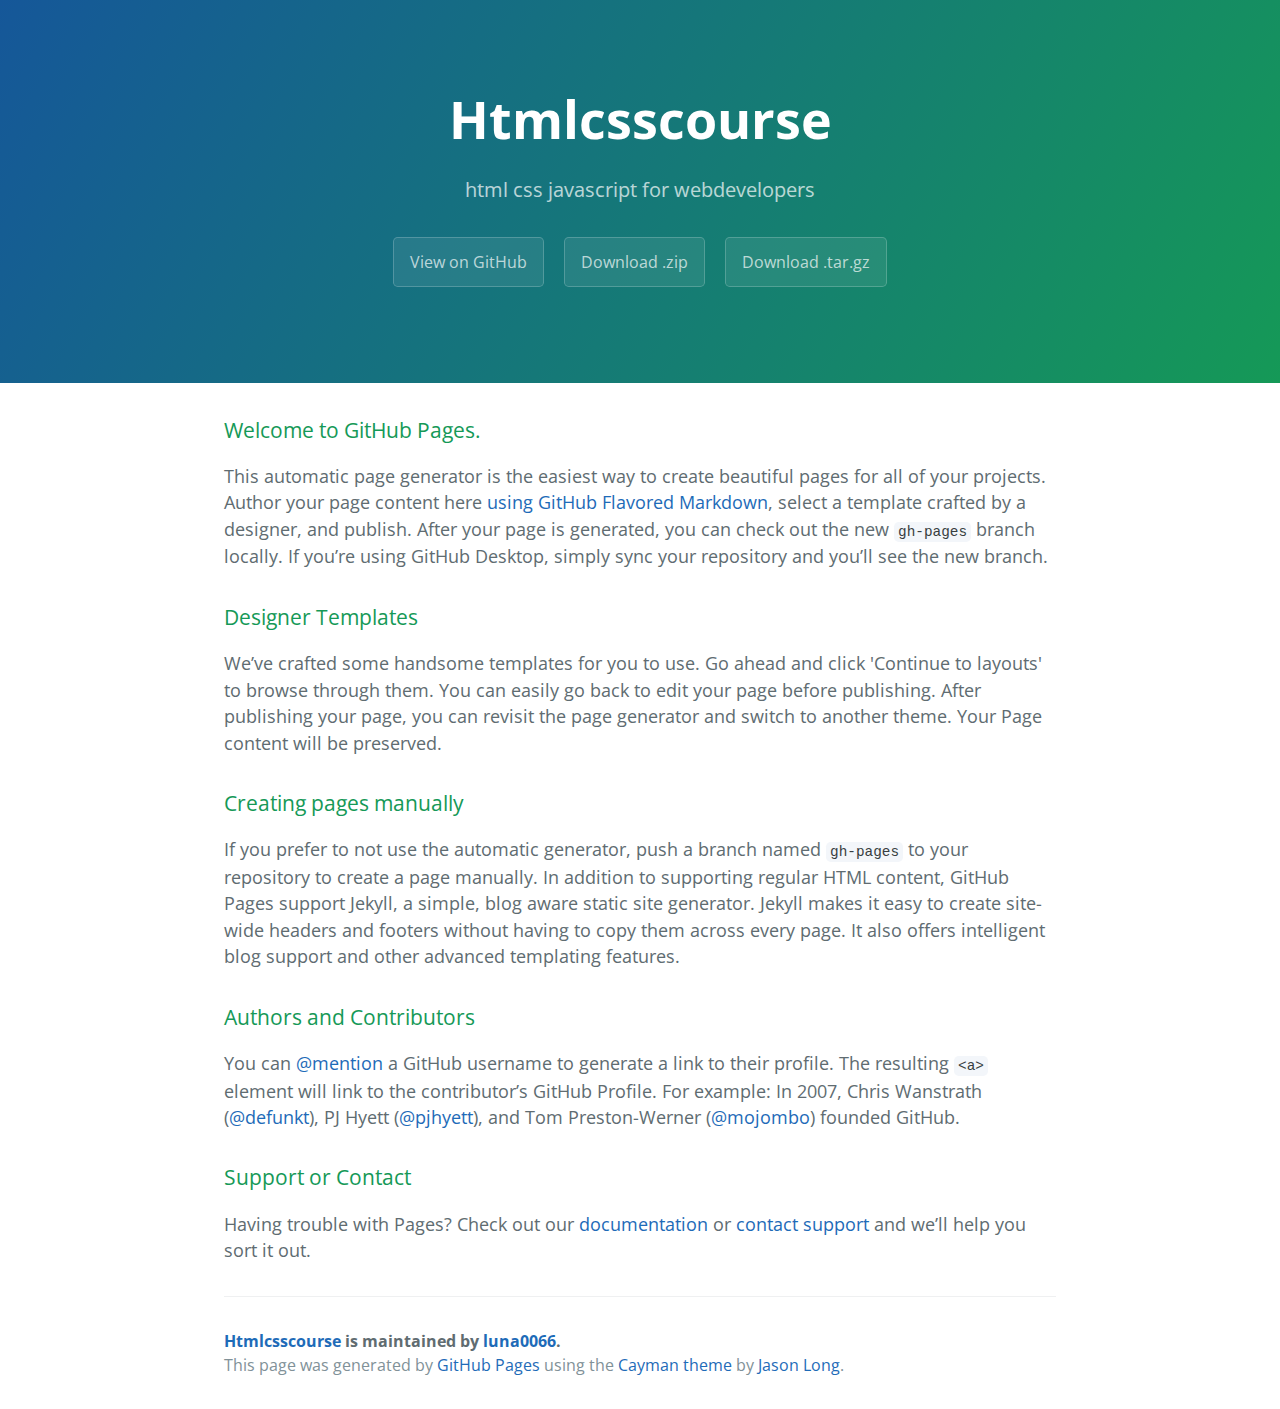
<file: index.html>
<!DOCTYPE html>
<html lang="en-us">
  <head>
    <meta charset="UTF-8">
    <title>Htmlcsscourse by luna0066</title>
    <meta name="viewport" content="width=device-width, initial-scale=1">
    <link rel="stylesheet" type="text/css" href="stylesheets/normalize.css" media="screen">
    <link href='https://fonts.googleapis.com/css?family=Open+Sans:400,700' rel='stylesheet' type='text/css'>
    <link rel="stylesheet" type="text/css" href="stylesheets/stylesheet.css" media="screen">
    <link rel="stylesheet" type="text/css" href="stylesheets/github-light.css" media="screen">
  </head>
  <body>
    <section class="page-header">
      <h1 class="project-name">Htmlcsscourse</h1>
      <h2 class="project-tagline">html css javascript for webdevelopers</h2>
      <a href="https://github.com/luna0066/htmlCssCourse" class="btn">View on GitHub</a>
      <a href="https://github.com/luna0066/htmlCssCourse/zipball/master" class="btn">Download .zip</a>
      <a href="https://github.com/luna0066/htmlCssCourse/tarball/master" class="btn">Download .tar.gz</a>
    </section>

    <section class="main-content">
      <h3>
<a id="welcome-to-github-pages" class="anchor" href="#welcome-to-github-pages" aria-hidden="true"><span aria-hidden="true" class="octicon octicon-link"></span></a>Welcome to GitHub Pages.</h3>

<p>This automatic page generator is the easiest way to create beautiful pages for all of your projects. Author your page content here <a href="https://guides.github.com/features/mastering-markdown/">using GitHub Flavored Markdown</a>, select a template crafted by a designer, and publish. After your page is generated, you can check out the new <code>gh-pages</code> branch locally. If you’re using GitHub Desktop, simply sync your repository and you’ll see the new branch.</p>

<h3>
<a id="designer-templates" class="anchor" href="#designer-templates" aria-hidden="true"><span aria-hidden="true" class="octicon octicon-link"></span></a>Designer Templates</h3>

<p>We’ve crafted some handsome templates for you to use. Go ahead and click 'Continue to layouts' to browse through them. You can easily go back to edit your page before publishing. After publishing your page, you can revisit the page generator and switch to another theme. Your Page content will be preserved.</p>

<h3>
<a id="creating-pages-manually" class="anchor" href="#creating-pages-manually" aria-hidden="true"><span aria-hidden="true" class="octicon octicon-link"></span></a>Creating pages manually</h3>

<p>If you prefer to not use the automatic generator, push a branch named <code>gh-pages</code> to your repository to create a page manually. In addition to supporting regular HTML content, GitHub Pages support Jekyll, a simple, blog aware static site generator. Jekyll makes it easy to create site-wide headers and footers without having to copy them across every page. It also offers intelligent blog support and other advanced templating features.</p>

<h3>
<a id="authors-and-contributors" class="anchor" href="#authors-and-contributors" aria-hidden="true"><span aria-hidden="true" class="octicon octicon-link"></span></a>Authors and Contributors</h3>

<p>You can <a href="https://help.github.com/articles/basic-writing-and-formatting-syntax/#mentioning-users-and-teams" class="user-mention">@mention</a> a GitHub username to generate a link to their profile. The resulting <code>&lt;a&gt;</code> element will link to the contributor’s GitHub Profile. For example: In 2007, Chris Wanstrath (<a href="https://github.com/defunkt" class="user-mention">@defunkt</a>), PJ Hyett (<a href="https://github.com/pjhyett" class="user-mention">@pjhyett</a>), and Tom Preston-Werner (<a href="https://github.com/mojombo" class="user-mention">@mojombo</a>) founded GitHub.</p>

<h3>
<a id="support-or-contact" class="anchor" href="#support-or-contact" aria-hidden="true"><span aria-hidden="true" class="octicon octicon-link"></span></a>Support or Contact</h3>

<p>Having trouble with Pages? Check out our <a href="https://help.github.com/pages">documentation</a> or <a href="https://github.com/contact">contact support</a> and we’ll help you sort it out.</p>

      <footer class="site-footer">
        <span class="site-footer-owner"><a href="https://github.com/luna0066/htmlCssCourse">Htmlcsscourse</a> is maintained by <a href="https://github.com/luna0066">luna0066</a>.</span>

        <span class="site-footer-credits">This page was generated by <a href="https://pages.github.com">GitHub Pages</a> using the <a href="https://github.com/jasonlong/cayman-theme">Cayman theme</a> by <a href="https://twitter.com/jasonlong">Jason Long</a>.</span>
      </footer>

    </section>

  
  </body>
</html>
</file>
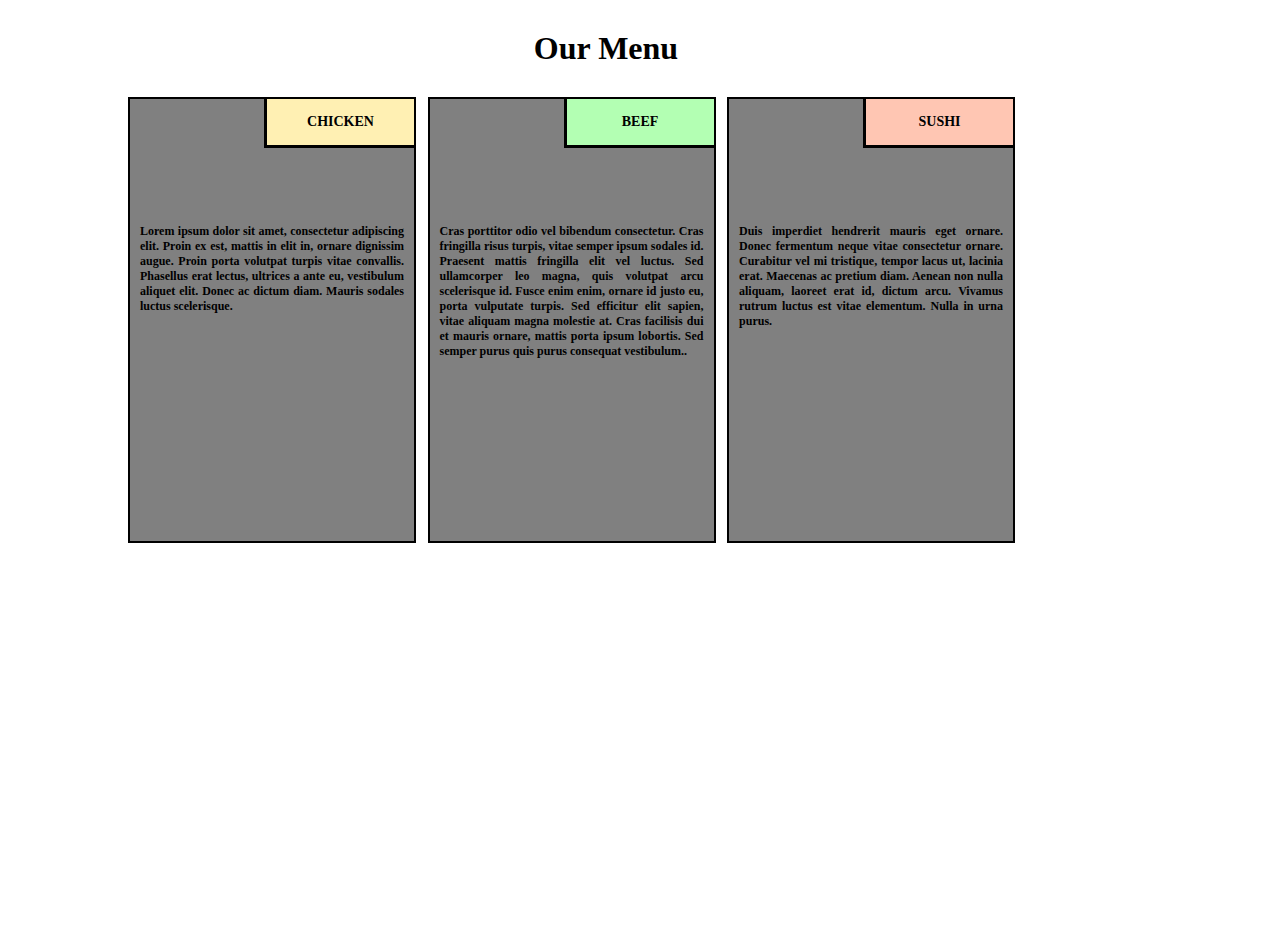
<file: module2/index.html>
<html>
	<header>
		<meta charset="utf-8">
		<meta name="viewport" content="width= device-width, initial-scale = 1">
		<link rel="stylesheet" type="text/css" href="css/styles.css">
		<title>My Menu</title>
	</header>
	<body>
			<h1 >Our Menu</h1>
			<div id="container">
			
				
				<div id="menu1" class="box col-lg-3 col-md-6 col-sm-12">		
					<div id="s1" class="titleMenu">CHICKEN</div>
					<p id="p1" >
						
						Lorem ipsum dolor sit amet, consectetur adipiscing elit. Proin ex est, mattis in elit in, ornare dignissim augue. Proin porta volutpat turpis vitae convallis. Phasellus erat lectus, ultrices a ante eu, vestibulum aliquet elit. Donec ac dictum diam. Mauris sodales luctus scelerisque.
					</p>
				</div>	
				<div id="menu2" class="box col-lg-3 col-md-6 col-sm-12">
					<div id="s2" class="titleMenu">BEEF</div>
					<p id="p2">
						Cras porttitor odio vel bibendum consectetur. Cras fringilla risus turpis, vitae semper ipsum sodales id. Praesent mattis fringilla elit vel luctus. Sed ullamcorper leo magna, quis volutpat arcu scelerisque id. Fusce enim enim, ornare id justo eu, porta vulputate turpis. Sed efficitur elit sapien, vitae aliquam magna molestie at. Cras facilisis dui et mauris ornare, mattis porta ipsum lobortis. Sed semper purus quis purus consequat vestibulum..
					</p>
				</div>
				<div id="menu3" class="box col-lg-3 col-md-12 col-sm-12">
					<div id="s3" class="titleMenu">SUSHI</div>
					<p id="p3">
						Duis imperdiet hendrerit mauris eget ornare. Donec fermentum neque vitae consectetur ornare. Curabitur vel mi tristique, tempor lacus ut, lacinia erat. Maecenas ac pretium diam. Aenean non nulla aliquam, laoreet erat id, dictum arcu. Vivamus rutrum luctus est vitae elementum. Nulla in urna purus.
					</p>
				</div>
		</div>	
	</body>
</html>
</file>
<file: stylesheets/stylesheet.css>
* {
  box-sizing: border-box; }

body {
  padding: 0;
  margin: 0;
  font-family: "Open Sans", "Helvetica Neue", Helvetica, Arial, sans-serif;
  font-size: 16px;
  line-height: 1.5;
  color: #606c71; }

a {
  color: #1e6bb8;
  text-decoration: none; }
  a:hover {
    text-decoration: underline; }

.btn {
  display: inline-block;
  margin-bottom: 1rem;
  color: rgba(255, 255, 255, 0.7);
  background-color: rgba(255, 255, 255, 0.08);
  border-color: rgba(255, 255, 255, 0.2);
  border-style: solid;
  border-width: 1px;
  border-radius: 0.3rem;
  transition: color 0.2s, background-color 0.2s, border-color 0.2s; }
  .btn + .btn {
    margin-left: 1rem; }

.btn:hover {
  color: rgba(255, 255, 255, 0.8);
  text-decoration: none;
  background-color: rgba(255, 255, 255, 0.2);
  border-color: rgba(255, 255, 255, 0.3); }

@media screen and (min-width: 64em) {
  .btn {
    padding: 0.75rem 1rem; } }

@media screen and (min-width: 42em) and (max-width: 64em) {
  .btn {
    padding: 0.6rem 0.9rem;
    font-size: 0.9rem; } }

@media screen and (max-width: 42em) {
  .btn {
    display: block;
    width: 100%;
    padding: 0.75rem;
    font-size: 0.9rem; }
    .btn + .btn {
      margin-top: 1rem;
      margin-left: 0; } }

.page-header {
  color: #fff;
  text-align: center;
  background-color: #159957;
  background-image: linear-gradient(120deg, #155799, #159957); }

@media screen and (min-width: 64em) {
  .page-header {
    padding: 5rem 6rem; } }

@media screen and (min-width: 42em) and (max-width: 64em) {
  .page-header {
    padding: 3rem 4rem; } }

@media screen and (max-width: 42em) {
  .page-header {
    padding: 2rem 1rem; } }

.project-name {
  margin-top: 0;
  margin-bottom: 0.1rem; }

@media screen and (min-width: 64em) {
  .project-name {
    font-size: 3.25rem; } }

@media screen and (min-width: 42em) and (max-width: 64em) {
  .project-name {
    font-size: 2.25rem; } }

@media screen and (max-width: 42em) {
  .project-name {
    font-size: 1.75rem; } }

.project-tagline {
  margin-bottom: 2rem;
  font-weight: normal;
  opacity: 0.7; }

@media screen and (min-width: 64em) {
  .project-tagline {
    font-size: 1.25rem; } }

@media screen and (min-width: 42em) and (max-width: 64em) {
  .project-tagline {
    font-size: 1.15rem; } }

@media screen and (max-width: 42em) {
  .project-tagline {
    font-size: 1rem; } }

.main-content :first-child {
  margin-top: 0; }
.main-content img {
  max-width: 100%; }
.main-content h1, .main-content h2, .main-content h3, .main-content h4, .main-content h5, .main-content h6 {
  margin-top: 2rem;
  margin-bottom: 1rem;
  font-weight: normal;
  color: #159957; }
.main-content p {
  margin-bottom: 1em; }
.main-content code {
  padding: 2px 4px;
  font-family: Consolas, "Liberation Mono", Menlo, Courier, monospace;
  font-size: 0.9rem;
  color: #383e41;
  background-color: #f3f6fa;
  border-radius: 0.3rem; }
.main-content pre {
  padding: 0.8rem;
  margin-top: 0;
  margin-bottom: 1rem;
  font: 1rem Consolas, "Liberation Mono", Menlo, Courier, monospace;
  color: #567482;
  word-wrap: normal;
  background-color: #f3f6fa;
  border: solid 1px #dce6f0;
  border-radius: 0.3rem; }
  .main-content pre > code {
    padding: 0;
    margin: 0;
    font-size: 0.9rem;
    color: #567482;
    word-break: normal;
    white-space: pre;
    background: transparent;
    border: 0; }
.main-content .highlight {
  margin-bottom: 1rem; }
  .main-content .highlight pre {
    margin-bottom: 0;
    word-break: normal; }
.main-content .highlight pre, .main-content pre {
  padding: 0.8rem;
  overflow: auto;
  font-size: 0.9rem;
  line-height: 1.45;
  border-radius: 0.3rem; }
.main-content pre code, .main-content pre tt {
  display: inline;
  max-width: initial;
  padding: 0;
  margin: 0;
  overflow: initial;
  line-height: inherit;
  word-wrap: normal;
  background-color: transparent;
  border: 0; }
  .main-content pre code:before, .main-content pre code:after, .main-content pre tt:before, .main-content pre tt:after {
    content: normal; }
.main-content ul, .main-content ol {
  margin-top: 0; }
.main-content blockquote {
  padding: 0 1rem;
  margin-left: 0;
  color: #819198;
  border-left: 0.3rem solid #dce6f0; }
  .main-content blockquote > :first-child {
    margin-top: 0; }
  .main-content blockquote > :last-child {
    margin-bottom: 0; }
.main-content table {
  display: block;
  width: 100%;
  overflow: auto;
  word-break: normal;
  word-break: keep-all; }
  .main-content table th {
    font-weight: bold; }
  .main-content table th, .main-content table td {
    padding: 0.5rem 1rem;
    border: 1px solid #e9ebec; }
.main-content dl {
  padding: 0; }
  .main-content dl dt {
    padding: 0;
    margin-top: 1rem;
    font-size: 1rem;
    font-weight: bold; }
  .main-content dl dd {
    padding: 0;
    margin-bottom: 1rem; }
.main-content hr {
  height: 2px;
  padding: 0;
  margin: 1rem 0;
  background-color: #eff0f1;
  border: 0; }

@media screen and (min-width: 64em) {
  .main-content {
    max-width: 64rem;
    padding: 2rem 6rem;
    margin: 0 auto;
    font-size: 1.1rem; } }

@media screen and (min-width: 42em) and (max-width: 64em) {
  .main-content {
    padding: 2rem 4rem;
    font-size: 1.1rem; } }

@media screen and (max-width: 42em) {
  .main-content {
    padding: 2rem 1rem;
    font-size: 1rem; } }

.site-footer {
  padding-top: 2rem;
  margin-top: 2rem;
  border-top: solid 1px #eff0f1; }

.site-footer-owner {
  display: block;
  font-weight: bold; }

.site-footer-credits {
  color: #819198; }

@media screen and (min-width: 64em) {
  .site-footer {
    font-size: 1rem; } }

@media screen and (min-width: 42em) and (max-width: 64em) {
  .site-footer {
    font-size: 1rem; } }

@media screen and (max-width: 42em) {
  .site-footer {
    font-size: 0.9rem; } }
</file>
<file: stylesheets/github-light.css>
/*
The MIT License (MIT)

Copyright (c) 2016 GitHub, Inc.

Permission is hereby granted, free of charge, to any person obtaining a copy
of this software and associated documentation files (the "Software"), to deal
in the Software without restriction, including without limitation the rights
to use, copy, modify, merge, publish, distribute, sublicense, and/or sell
copies of the Software, and to permit persons to whom the Software is
furnished to do so, subject to the following conditions:

The above copyright notice and this permission notice shall be included in all
copies or substantial portions of the Software.

THE SOFTWARE IS PROVIDED "AS IS", WITHOUT WARRANTY OF ANY KIND, EXPRESS OR
IMPLIED, INCLUDING BUT NOT LIMITED TO THE WARRANTIES OF MERCHANTABILITY,
FITNESS FOR A PARTICULAR PURPOSE AND NONINFRINGEMENT. IN NO EVENT SHALL THE
AUTHORS OR COPYRIGHT HOLDERS BE LIABLE FOR ANY CLAIM, DAMAGES OR OTHER
LIABILITY, WHETHER IN AN ACTION OF CONTRACT, TORT OR OTHERWISE, ARISING FROM,
OUT OF OR IN CONNECTION WITH THE SOFTWARE OR THE USE OR OTHER DEALINGS IN THE
SOFTWARE.

*/

.pl-c /* comment */ {
  color: #969896;
}

.pl-c1 /* constant, variable.other.constant, support, meta.property-name, support.constant, support.variable, meta.module-reference, markup.raw, meta.diff.header */,
.pl-s .pl-v /* string variable */ {
  color: #0086b3;
}

.pl-e /* entity */,
.pl-en /* entity.name */ {
  color: #795da3;
}

.pl-smi /* variable.parameter.function, storage.modifier.package, storage.modifier.import, storage.type.java, variable.other */,
.pl-s .pl-s1 /* string source */ {
  color: #333;
}

.pl-ent /* entity.name.tag */ {
  color: #63a35c;
}

.pl-k /* keyword, storage, storage.type */ {
  color: #a71d5d;
}

.pl-s /* string */,
.pl-pds /* punctuation.definition.string, string.regexp.character-class */,
.pl-s .pl-pse .pl-s1 /* string punctuation.section.embedded source */,
.pl-sr /* string.regexp */,
.pl-sr .pl-cce /* string.regexp constant.character.escape */,
.pl-sr .pl-sre /* string.regexp source.ruby.embedded */,
.pl-sr .pl-sra /* string.regexp string.regexp.arbitrary-repitition */ {
  color: #183691;
}

.pl-v /* variable */ {
  color: #ed6a43;
}

.pl-id /* invalid.deprecated */ {
  color: #b52a1d;
}

.pl-ii /* invalid.illegal */ {
  color: #f8f8f8;
  background-color: #b52a1d;
}

.pl-sr .pl-cce /* string.regexp constant.character.escape */ {
  font-weight: bold;
  color: #63a35c;
}

.pl-ml /* markup.list */ {
  color: #693a17;
}

.pl-mh /* markup.heading */,
.pl-mh .pl-en /* markup.heading entity.name */,
.pl-ms /* meta.separator */ {
  font-weight: bold;
  color: #1d3e81;
}

.pl-mq /* markup.quote */ {
  color: #008080;
}

.pl-mi /* markup.italic */ {
  font-style: italic;
  color: #333;
}

.pl-mb /* markup.bold */ {
  font-weight: bold;
  color: #333;
}

.pl-md /* markup.deleted, meta.diff.header.from-file */ {
  color: #bd2c00;
  background-color: #ffecec;
}

.pl-mi1 /* markup.inserted, meta.diff.header.to-file */ {
  color: #55a532;
  background-color: #eaffea;
}

.pl-mdr /* meta.diff.range */ {
  font-weight: bold;
  color: #795da3;
}

.pl-mo /* meta.output */ {
  color: #1d3e81;
}
</file>
<file: module2/css/styles.css>
* {
  
  margin: 0;
  padding: 0;
  box-sizing: border-box;
}

body{
  position: relative;
  width: 100%;
  height: 100%;
}

h1{

  position: relative;
  text-align: center;
  width: 90%;
  margin: 30px;
}

#container{
  position: relative;
  top: 0px;
  width: 90%;
  height: 90%;
  margin-left: 10%;
  margin-right:5%;
  margin-bottom: 5%;
}


.box {
	position: relative;
  background-color: grey;
  border: 2px solid black;
  overflow: auto;
  top: 0px;

}

.box p {
  position: relative;
  top: 15%;
  color: black;
  font-family: "Times New Roman", Times, serif;
  font-size: 12px;
  padding: 10px;
  text-align: justify;
  clear: right;
  font-weight: bold;
}

.titleMenu {
  position: relative;
  float: right;
  top: 0px;
  left: 0px;
  width: 150px;
  text-align: center;
  padding: 15px;
  border-bottom:  solid black;
  border-left:  solid black;
  font-weight: bold;
  font-size: 14px;
  color: black;
}

#s1 {
  background-color: #fff0b3;
}

#s2{
  background-color: #b3ffb3;
}

#s3{
  background-color: #ffc6b3;
}


@media(min-width: 992px){

  .box {
    height: 55%;
    width: 100%
  }
 
 #menu1{
    margin-right: 1%;
  }

  #menu3{
    margin-left: 1%;
  }

  .col-lg-1, .col-lg-2, .col-lg-3, .col-lg-4, .col-lg-5, .col-lg-6, .col-lg-7, .col-lg-8, .col-lg-9, .col-lg-10, .col-lg-11, .col-lg-12 {
    float: left;
  }
  .col-lg-1 {
    width: 8.33%;
  }
  .col-lg-2 {
    width: 16.66%;
  }
  .col-lg-3 {
    width: 25%;
  }
  .col-lg-4 {
    width: 33.33%;
  }
  .col-lg-5 {
    width: 41.66%;
  }
  .col-lg-6 {
    width: 50%;
  }
  .col-lg-7 {
    width: 58.33%;
  }
  .col-lg-8 {
    width: 66.66%;
  }
  .col-lg-9 {
    width: 74.99%;
  }
  .col-lg-10 {
    width: 83.33%;
  }
  .col-lg-11 {
    width: 91.66%;
  }
  .col-lg-12 {
    width: 100%;
  }
}

@media(min-width: 768px) and (max-width: 991px){

  #container{
    margin-left: 5%;
  }

 .box {
    height: 50%;
  }

  #menu1{
    margin-right: 1%;
  }

  #menu2{
   
    margin-left: 1%;
  }

  #menu3{
    margin-top: 1%;
  }

.col-md-1, .col-md-2, .col-md-3, .col-md-4, .col-md-5, .col-md-6, .col-md-7, .col-md-8, .col-md-9, .col-md-10, .col-md-11, .col-md-12 {
   float: left;
}

  .col-md-1 {
    width: 8.33%;
  }
  .col-md-2 {
    width: 16.66%;
  }
  .col-md-3 {
    width: 25%;
  }
  .col-md-4 {
    width: 33.33%;
  }
  .col-md-5 {
    width: 41.66%;
  }
  .col-md-6 {
    width: 49%;
  }
  .col-md-7 {
    width: 58.33%;
  }
  .col-md-8 {
    width: 66.66%;
  }
  .col-md-9 {
    width: 74.99%;
  }
  .col-md-10 {
    width: 83.33%;
  }
  .col-md-11 {
    width: 91.66%;
  }
  .col-md-12 {
    width: 100%;
  }
}

@media(max-width: 767px){
  
  #container{
    margin-right: 5%;
    margin-left: 5%;
  }

  .box {
    height: 33%;
    margin: 1%;
  }
.col-sm-1, .col-sm-2, .col-sm-3, .col-sm-4, .col-sm-5, .col-sm6, .col-sm-7, .col-sm-8, .col-sm-9, .col-sm-10, .col-sm-11, .col-sm-12 {
    float: left;
  }
  .col-sm-1 {
    width: 8.33%;
  }
  .col-sm-2 {
    width: 16.66%;
  }
  .col-sm-3 {
    width: 25%;
  }
  .col-sm-4 {
    width: 33.33%;
  }
  .col-sm-5 {
    width: 41.66%;
  }
  .col-sm-6 {
    width: 50%;
  }
  .col-sm-7 {
    width: 58.33%;
  }
  .col-sm-8 {
    width: 66.66%;
  }
  .col-sm-9 {
    width: 74.99%;
  }
  .col-sm-10 {
    width: 83.33%;
  }
  .col-sm-11 {
    width: 91.66%;
  }
  .col-sm-12 {
    width: 100%;
  }
}
</file>
